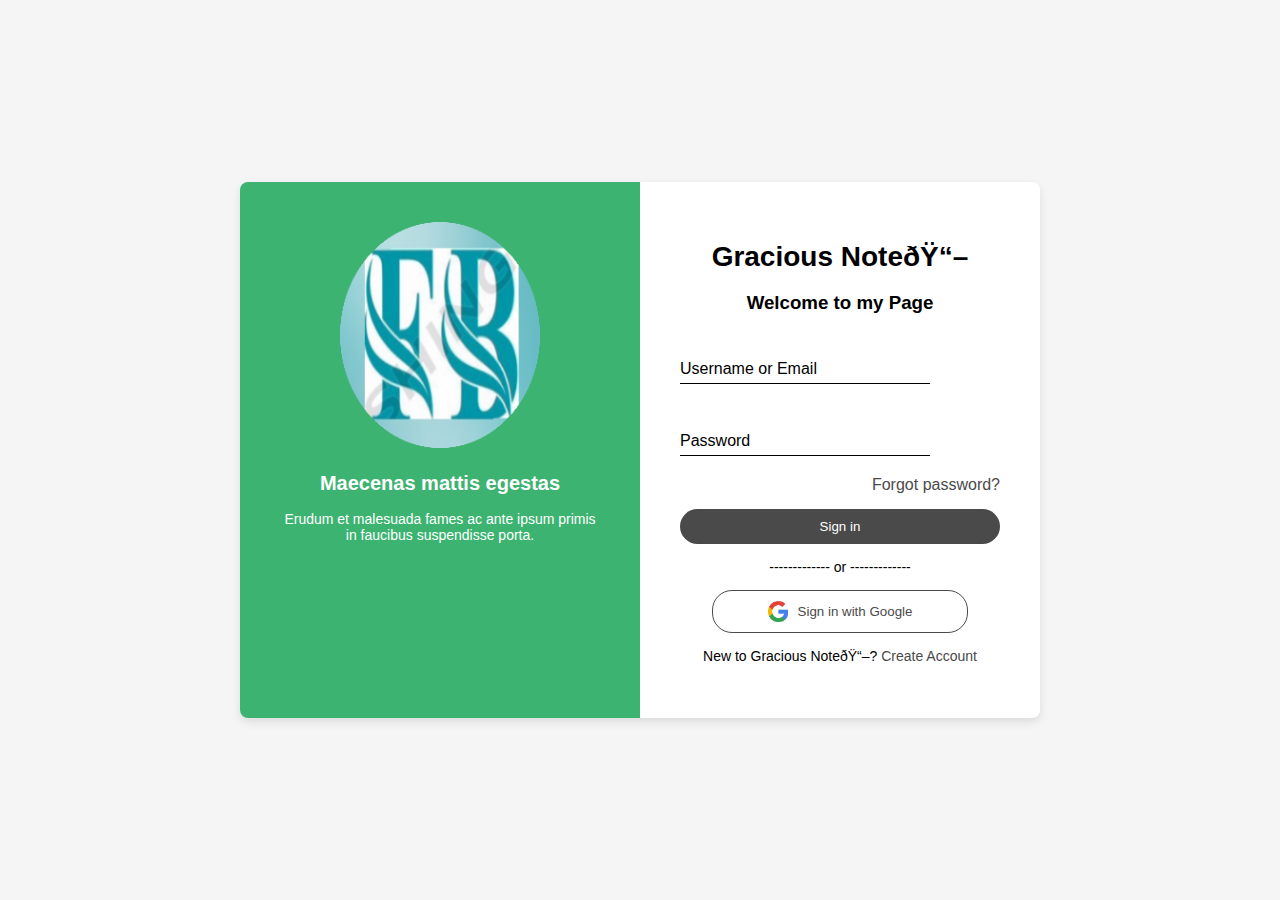
<file: index1.html>
<!DOCTYPE html>
<html lang="en">
<head>
    <meta charset=UTF-8">
    <meta name="viewport" content="width=device-width, initial-scale=1.0">
    <title>Lovebirds Login</title>
</head>
<style>
    body {
    font-family: Arial, sans-serif;
    margin: 0;
    padding: 0;
    display: flex;
    justify-content: center;
    align-items: center;
    height: 100vh;
    background-color: #f5f5f5;
}

.container {
    display: flex;
    width: 800px;
    background: white;
    border-radius: 8px;
    box-shadow: 0 4px 10px rgba(0, 0, 0, 0.1);
    overflow: hidden;
}

.left-section {
    background-color: mediumseagreen;
    padding: 40px;
    width: 50%;
    text-align: center;
    color: white;
}

.left-section img {
    width: 80%;
    max-width: 200px;
}

.left-section h2 {
    font-size: 20px;
    margin-top: 20px;
}

.left-section p {
    font-size: 14px;
}

.right-section {
    width: 50%;
    padding: 40px;
    text-align: center;
}

.right-section h1 {
    font-family: 'Cursive', sans-serif;
    font-size: 28px;
    margin-bottom: 10px;
}

.right-section .field {
    display: flex;
    flex-direction: column;
    text-align: left;
}

.field {
    position: relative;
    height: 52px;
    width: 100%;
    max-width: 250px;
    color: black;
    overflow: hidden;
    margin-bottom: 20px;
}

.input {
    position: absolute;
    height: 100%;
    width: 100%;
    color: black;
    line-height: 52px;
    outline: 0;
    background-color: inherit;
    padding-top: 25px;
    border: none;
    box-sizing: border-box;
}

.label-wrapper {
    position: absolute;
    height: 100%;
    width: 100%;
    bottom: 0;
    background-color: inherit;
    left: 0;
    pointer-events: none;
    border-bottom: 1px solid black;
}

.label-wrapper::after {
    content: "";
    position: absolute;
    height: 100%;
    width: 100%;
    bottom: 1px;
    background-color: inherit;
    left: 0;
    transform: translateX(-100%);
    transition: transform 0.2s ease;
}

.label-text {
    position: absolute;
    bottom: 5px;
    left: 0;
    transition: all 0.2s ease;
}

.input:focus + .label-wrapper .label-text,
.input:valid + .label-wrapper .label-text {
    font-size: 12px;
    color: mediumseagreen;
    transform: translateY(-150%);
}

.input:focus + .label-wrapper::after,
.input:valid + .label-wrapper::after {
    transform: translateX(0%);
}

.forgot-password {
    text-align: right;
    margin-top: 10px;
}

.forgot-password a {
    text-decoration: none;
    color: #4A4A4A;
}

.forgot-password a:hover {
    color: mediumseagreen;
}

.signin-button {
    width: 100%;
    padding: 10px;
    margin-top: 15px;
    border-radius: 20px;
    color: #fff;
    background-color: #4A4A4A;
    cursor: pointer;
    border: none;
}

.signin-button:hover {
    background-color: mediumseagreen;
}

#google-signin {
    background-color: white;
    color: #4A4A4A;
    display: flex;
    align-items: center;
    justify-content: center;
    border: 1px solid #4A4A4A;
    border-radius: 20px;
    width: 80%;
    padding: 10px;
    margin: 15px auto;
    cursor: pointer;
}

#google-signin img {
    width: 20px;
    margin-right: 10px;
}

.divider {
    margin: 15px 0;
    font-size: 14px;
}

.create-account {
    font-size: 14px;
    margin-top: 10px;
}

.create-account a {
    color: #4A4A4A;
    text-decoration: none;
}

.create-account a:hover {
    text-decoration: underline;
    color: mediumseagreen;
}

</style>
<body>
   <div class="container">
        <div class="left-section">
            <img src="logo.png" alt="fikkybee">
            <h2>Maecenas mattis egestas</h2>
            <p>Erudum et malesuada fames ac ante ipsum primis in faucibus suspendisse porta.</p>
        </div>
        <div class="right-section">
            <h1>Gracious Note📖</h1>
            <h3>Welcome to my Page</h3>

            <form action="index.html">
                <div class="field">
                    <input 
                        type="text" 
                        id="username" 
                        name="username" 
                        class="input"
                        autocomplete="off" 
                        required 
                    />
                    <label for="username" class="label-wrapper">
                        <span class="label-text">Username or Email</span>
                    </label>
                </div>
        
                <div class="field">
                    <input 
                        type="password" 
                        id="password" 
                        name="password" 
                        class="input"
                        autocomplete="off" 
                        required 
                    />
                    <label for="password" class="label-wrapper">
                        <span class="label-text">Password</span>
                    </label>
                </div>

                <div class="forgot-password">
                    <a href="#">Forgot password?</a>
                </div>

                <button type="submit" class="signin-button">Sign in</button>
            </form>

            <div class="divider">------------- or -------------</div>
            
            <button id="google-signin">
                <img src="Logo.jpg" alt="Google Logo"> Sign in with Google
            </button>

            <p class="create-account">New to Gracious Note📖? <a href="#">Create Account</a></p>
        </div>
    </div>
</body>
</html>
</file>
